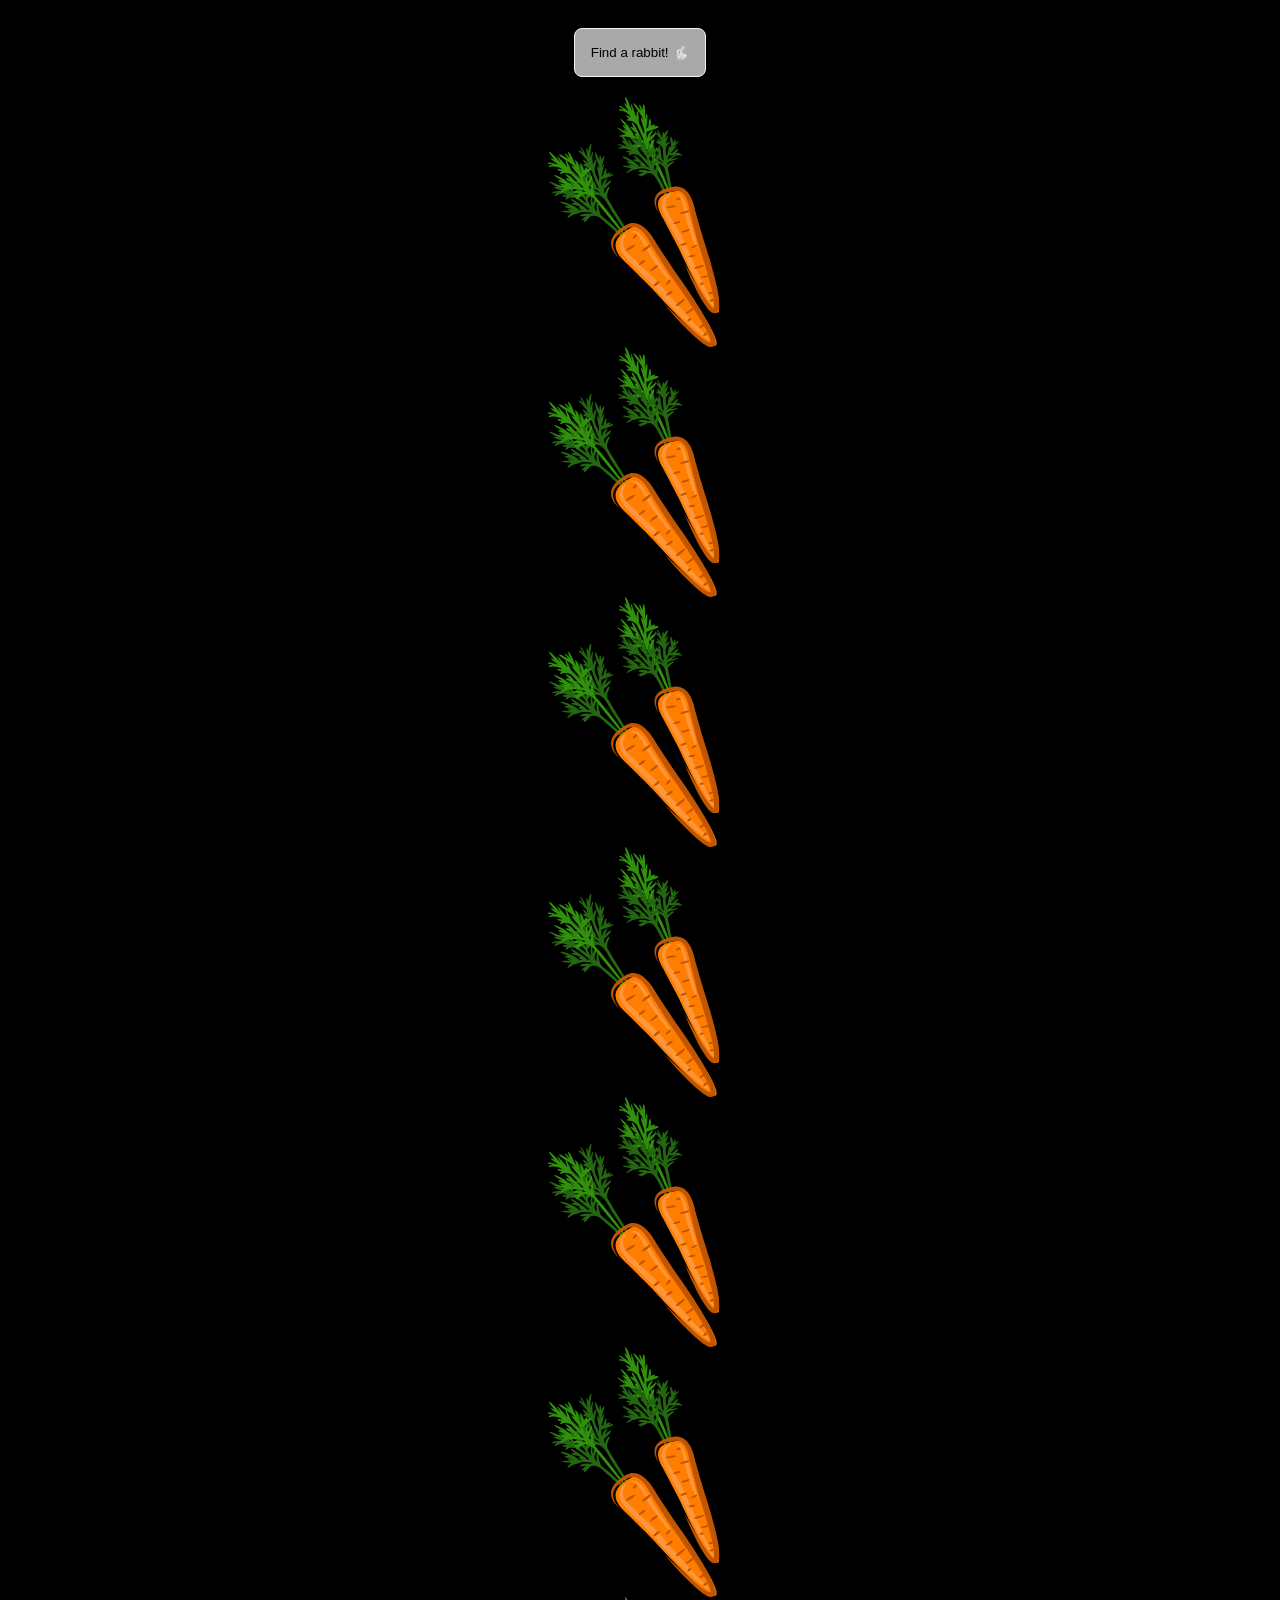
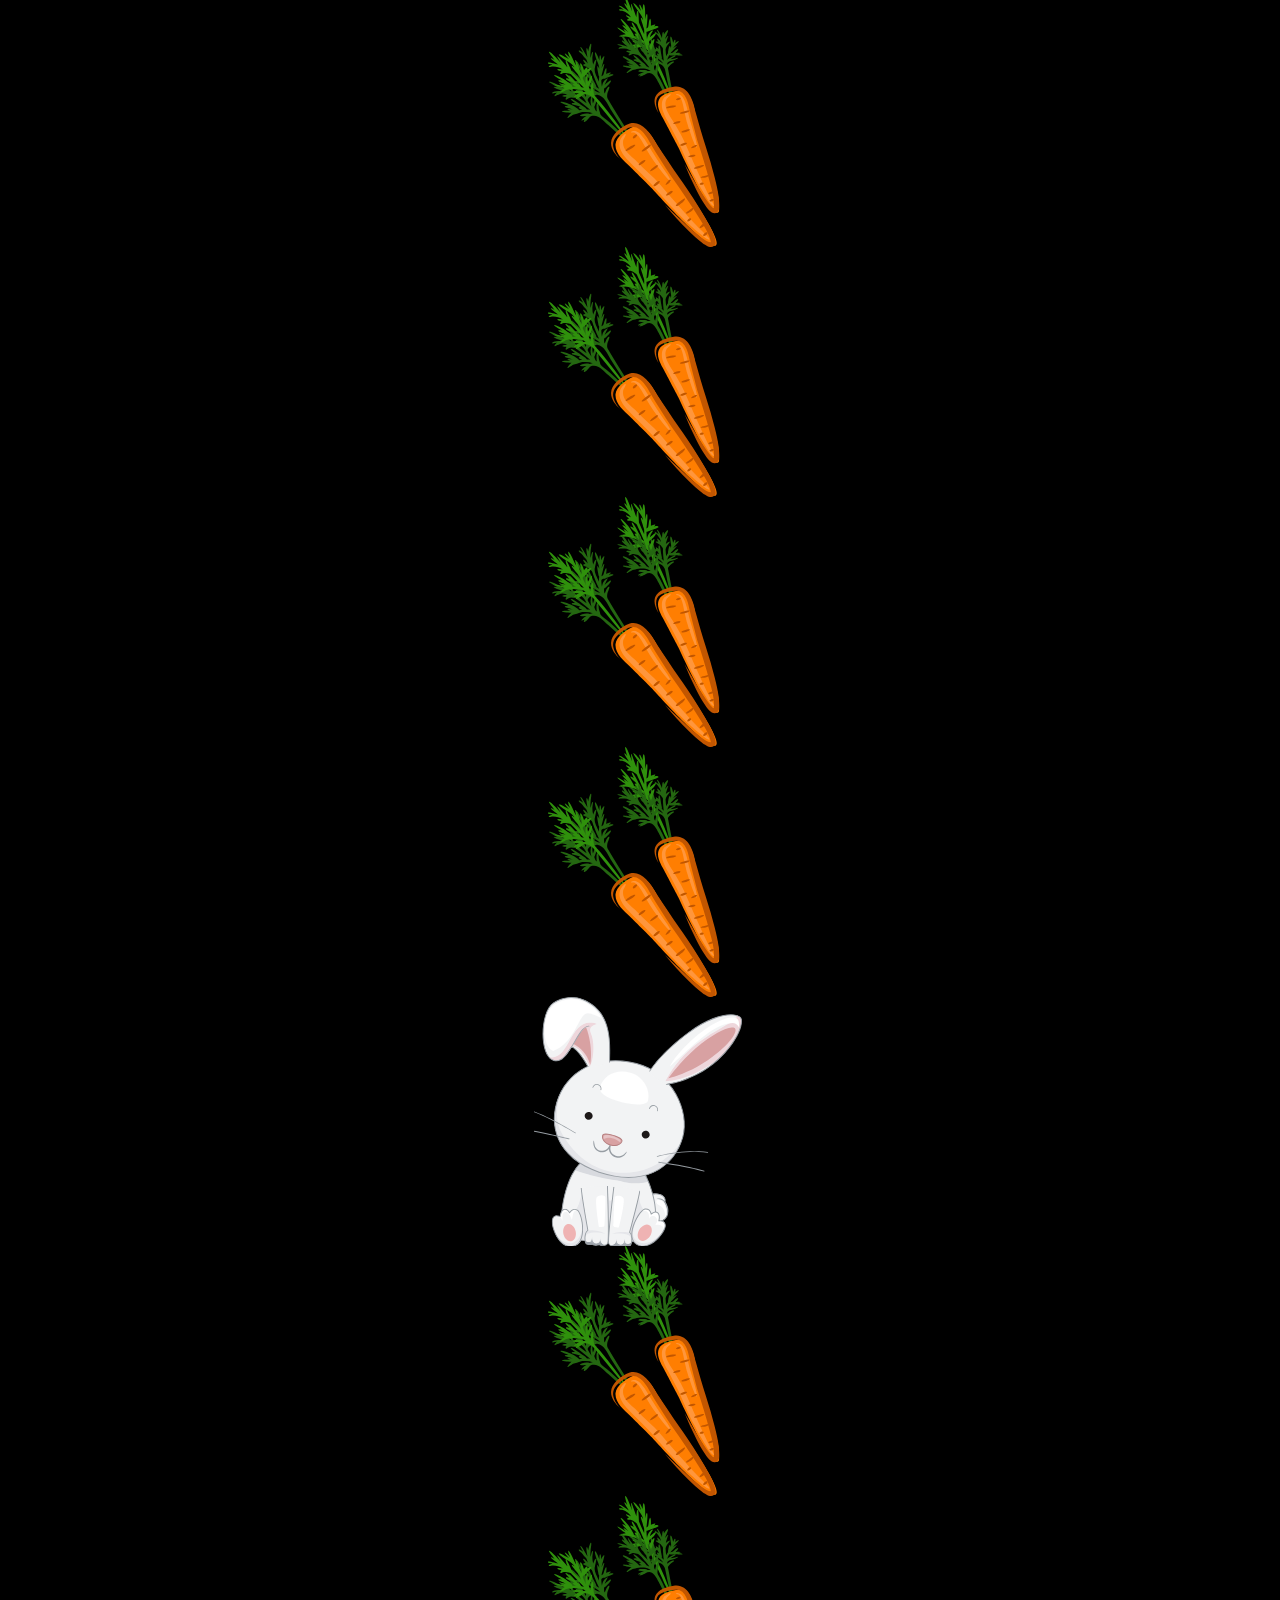
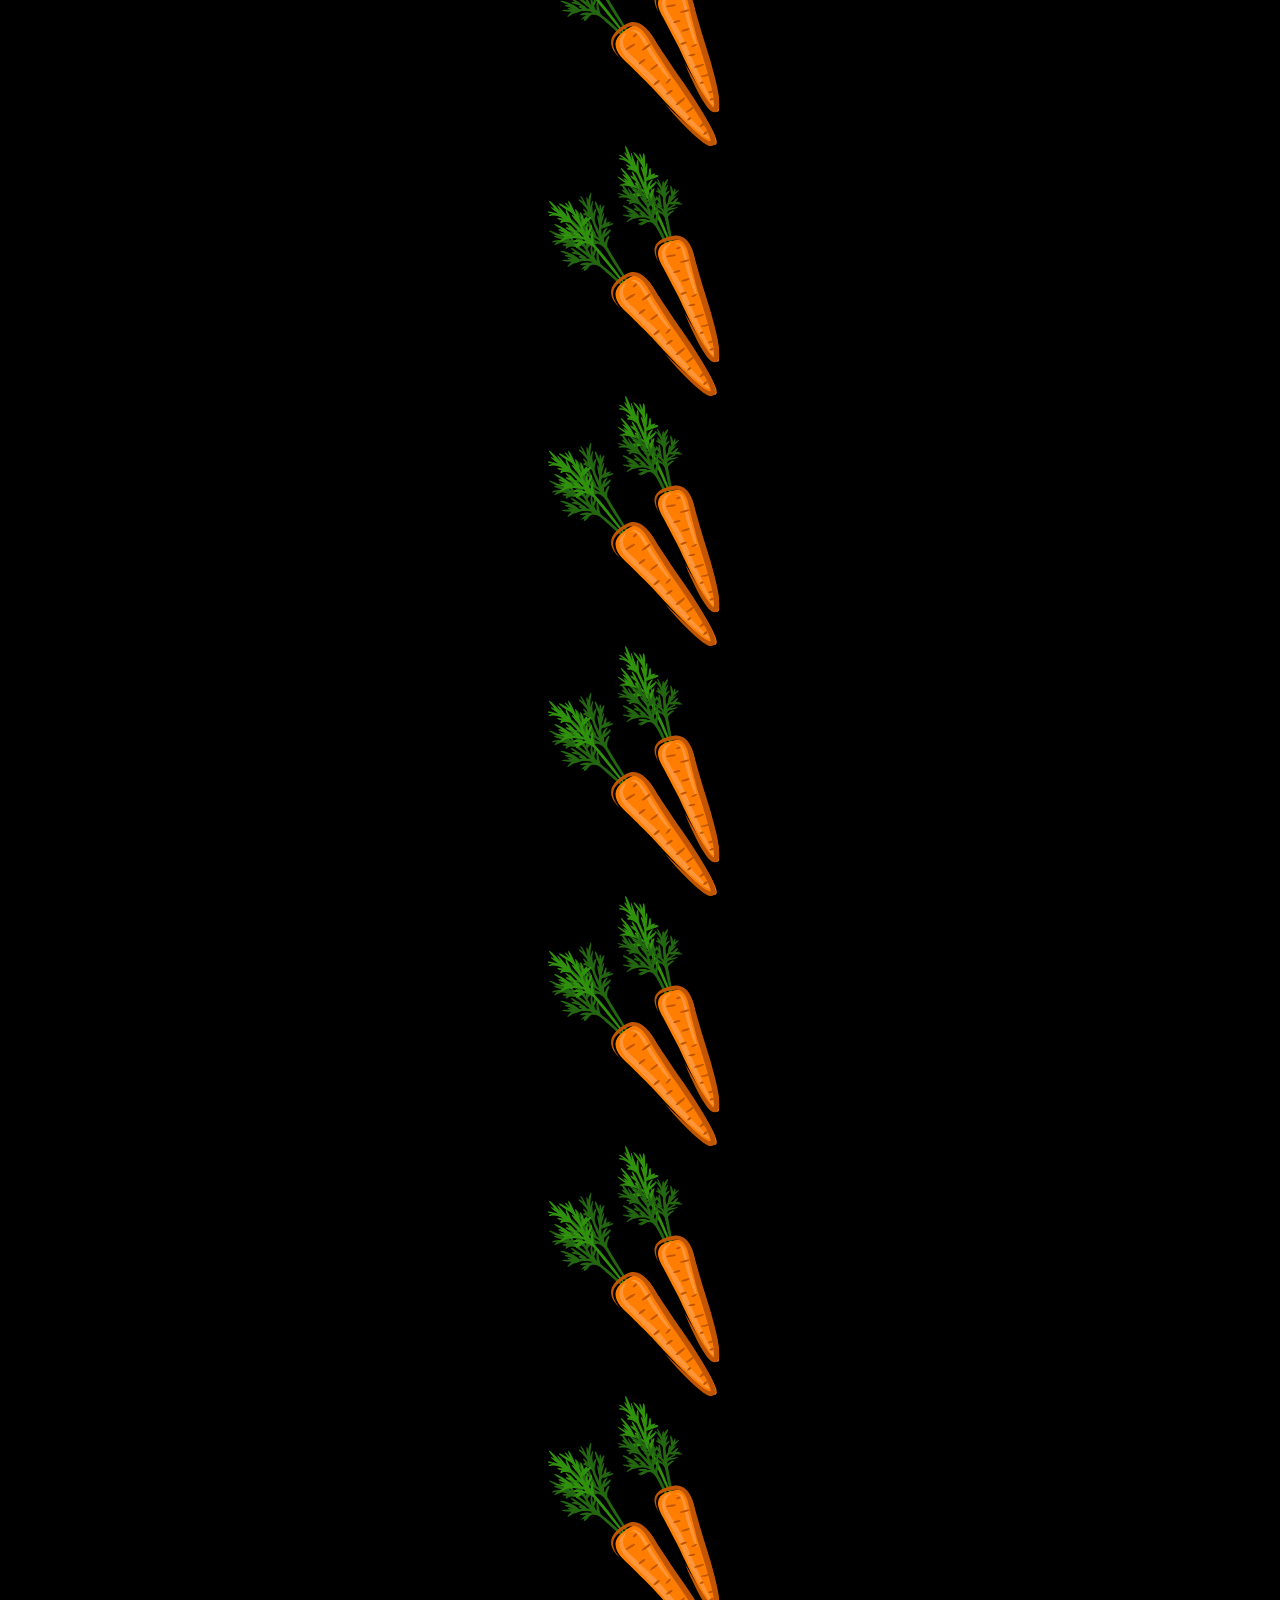
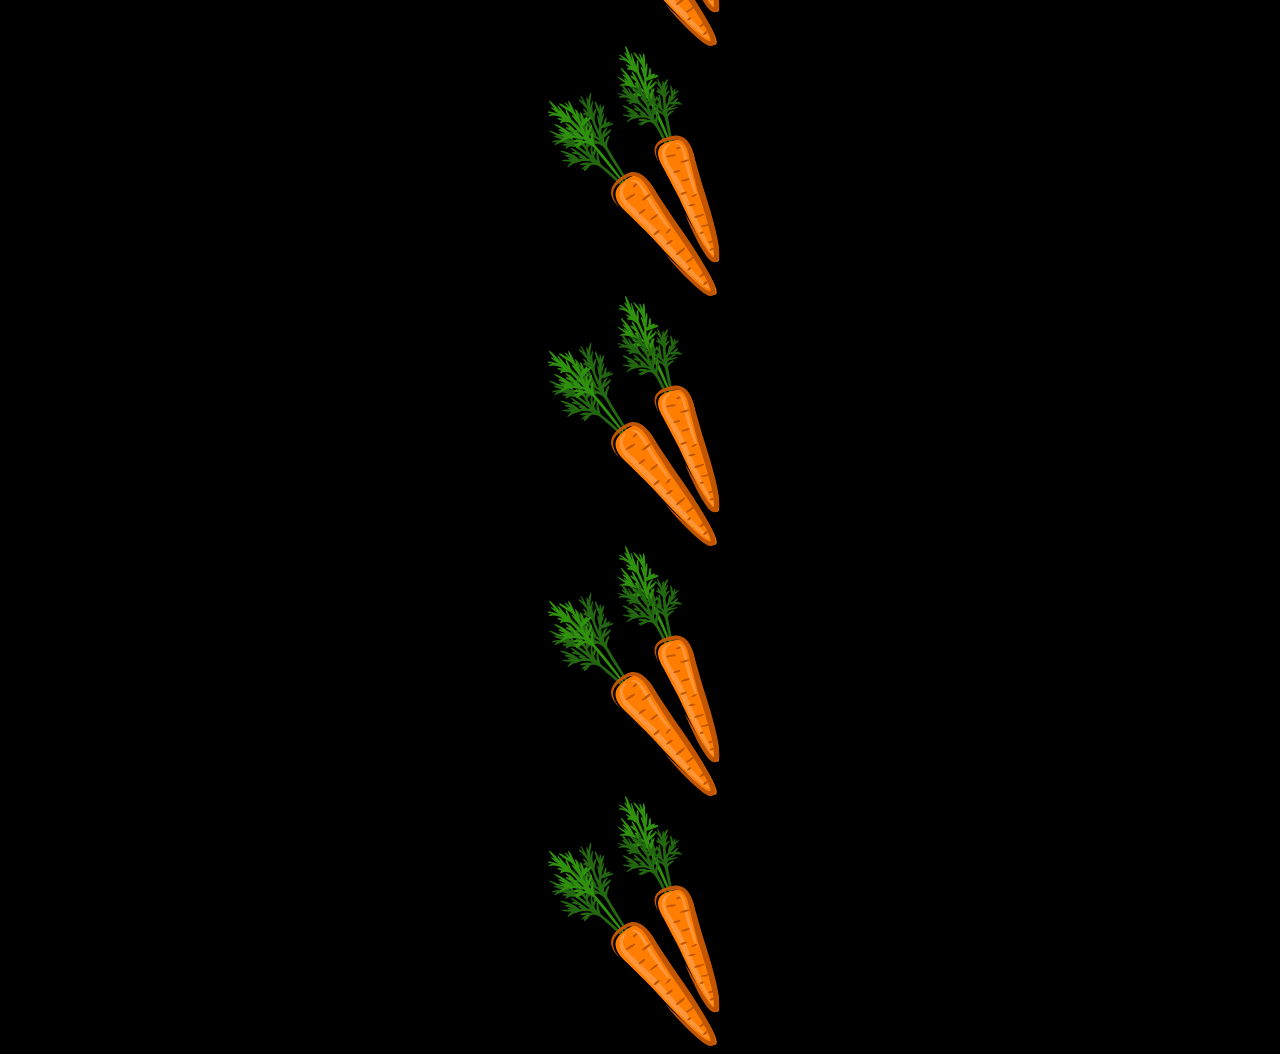
<file: chapter3/rabbits/index.html>
<!DOCTYPE html>
<html lang="en">
<head>
    <meta charset="UTF-8"/>
    <meta name="viewport" content="width=device-width, initial-scale=1.0"/>
    <title>Scroll</title>
    <link rel="stylesheet" href="style.css">
    <script src="main.js" defer></script>
</head>
<body>
<button class="button">Find a rabbit! 🐇</button>
<img src="img/carrot.png" alt="carrot-img">
<img src="img/carrot.png" alt="carrot-img">
<img src="img/carrot.png" alt="carrot-img">
<img src="img/carrot.png" alt="carrot-img">
<img src="img/carrot.png" alt="carrot-img">
<img src="img/carrot.png" alt="carrot-img">
<img src="img/carrot.png" alt="carrot-img">
<img src="img/carrot.png" alt="carrot-img">
<img src="img/carrot.png" alt="carrot-img">
<img src="img/carrot.png" alt="carrot-img">
<img id="rabbit" src="img/rabbit.png" alt="rabbit-img">
<img src="img/carrot.png" alt="carrot-img">
<img src="img/carrot.png" alt="carrot-img">
<img src="img/carrot.png" alt="carrot-img">
<img src="img/carrot.png" alt="carrot-img">
<img src="img/carrot.png" alt="carrot-img">
<img src="img/carrot.png" alt="carrot-img">
<img src="img/carrot.png" alt="carrot-img">
<img src="img/carrot.png" alt="carrot-img">
<img src="img/carrot.png" alt="carrot-img">
<img src="img/carrot.png" alt="carrot-img">
<img src="img/carrot.png" alt="carrot-img">
<img src="img/carrot.png" alt="carrot-img">

</body>
</html>
</file>
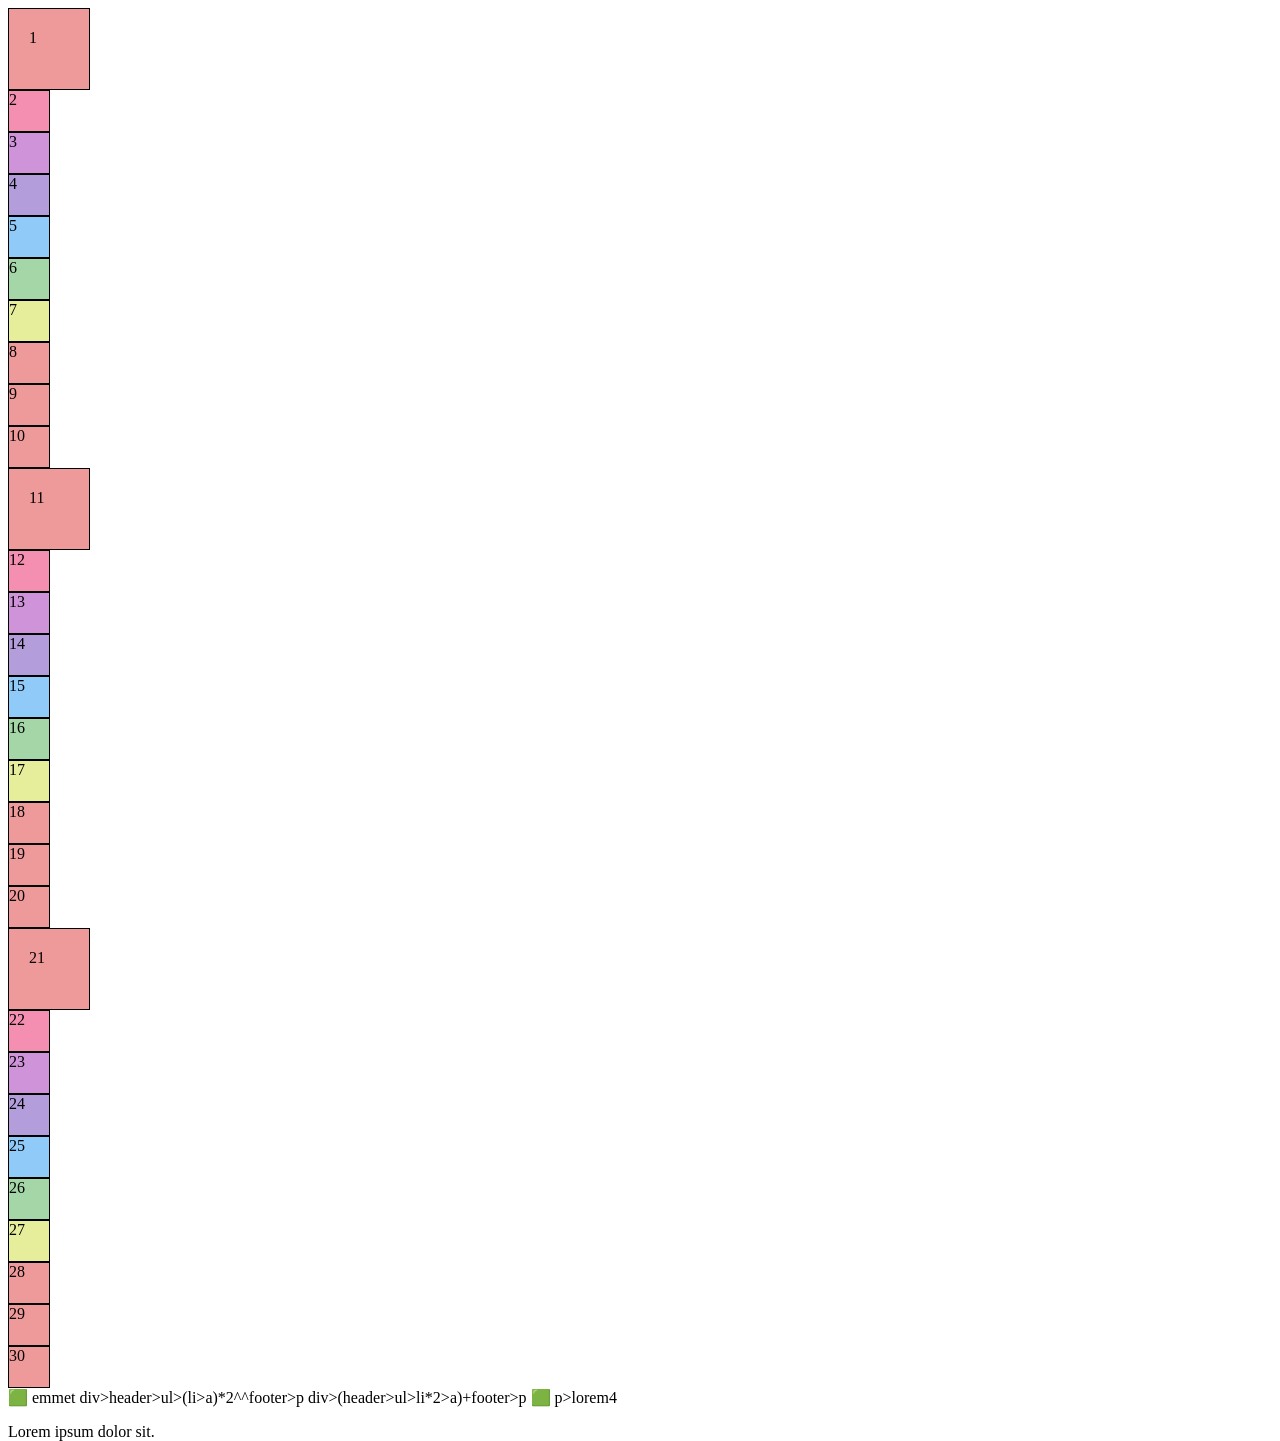
<file: basic/flexbox.html>
<!DOCTYPE html>
<html lang="en">
<head>
    <meta charset="UTF-8">
    <meta http-equiv="X-UA-Compatible" content="IE=edge">
    <meta name="viewport" content="width= , initial-scale=1.0">
    <title>Document</title>
    <style>
        body, html {
            height: 100%;
        }
        .box {
            background-color: beige;
            height: 100%;
            /* height: 100vh; */
            /* 🟩 vh: 부모에 상관없이 viewport(보이는곳)의 100%로 하고 싶으면 100vh(viewport height) */
            display: flex;
            /* flex-direction: row;
            flex-wrap: wrap-reverse; */
            /* ↑ ↓ 위 두줄과 아래 한줄 같음! */
            flex-flow: row wrap-reverse;    /* flex-direction + flex-wrap = flex-flow */
            justify-content: space-around;  /* main axis의 아이템의 정렬(오른쪽/왼쪽/중간정렬) - 아이템의 순서는 유지! */
            align-items: baseline;          /* cross axis의 아이템의 정렬! */
            align-content: space-around;    /* cross axis의 아이템의 정렬! */
        }
        .item {
            width: 40px;
            height: 40px;
            border: 1px solid black;
        }
        .item1 {
            background-color: #ef9a9a;
            padding: 20px;
            align-self: center;     /* 하나의 아이템만 정렬하고 싶을때! */
        }
        .item2 {
            background-color: #f48fb1;
            flex-grow: 1;   /* 아이템이 커질때 몇의 비율로 더 커져야하는가 */
            flex-shrink: 2; /* 아이템이 최소로 작아졌을때 몇의 비율로 더 작아져야하는가  */
            /* flex-basis: 60%; */ /* flex-grow + flex-shrink 를 안쓰고 이걸로 해결보는 것 같음 */
        }
        .item3 {
            background-color: #ce93d8;
            flex-grow: 1;
            flex-shrink: 1;
            /* flex-basis: 30%; */ /* flex-grow + flex-shrink 를 안쓰고 이걸로 해결보는 것 같음 */
        }
        .item4 {
            background-color: #b39ddb;
            flex-grow: 1;
            flex-shrink: 1;
            /* flex-basis: 10%; */ /* flex-grow + flex-shrink 를 안쓰고 이걸로 해결보는 것 같음 */
        }
        .item5 {
            background-color: #90caf9;
        }
        .item6 {
            background-color: #a5d6a7;
        }
        .item7 {
            background-color: #e6ee9c;
        }
        .item8 {
            background-color: #ef9a9a;
        }
        .item9 {
            background-color: #ef9a9a;
        }
        .item10 {
            background-color: #ef9a9a;
        }
        
    </style>
    <script defer src="js-concept.js"></script>
</head>
<body>
    <div class="container">
        <div class="item item1">1</div>
        <div class="item item2">2</div>
        <div class="item item3">3</div>
        <div class="item item4">4</div>
        <div class="item item5">5</div>
        <div class="item item6">6</div>
        <div class="item item7">7</div>
        <div class="item item8">8</div>
        <div class="item item9">9</div>
        <div class="item item10">10</div>
        <div class="item item1">11</div>
        <div class="item item2">12</div>
        <div class="item item3">13</div>
        <div class="item item4">14</div>
        <div class="item item5">15</div>
        <div class="item item6">16</div>
        <div class="item item7">17</div>
        <div class="item item8">18</div>
        <div class="item item9">19</div>
        <div class="item item10">20</div>
        <div class="item item1">21</div>
        <div class="item item2">22</div>
        <div class="item item3">23</div>
        <div class="item item4">24</div>
        <div class="item item5">25</div>
        <div class="item item6">26</div>
        <div class="item item7">27</div>
        <div class="item item8">28</div>
        <div class="item item9">29</div>
        <div class="item item10">30</div>
    </div>

    🟩 emmet
    div>header>ul>(li>a)*2^^footer>p
    div>(header>ul>li*2>a)+footer>p

    🟩 p>lorem4
    <p>Lorem ipsum dolor sit.</p>
    
</body>
</html>
</file>
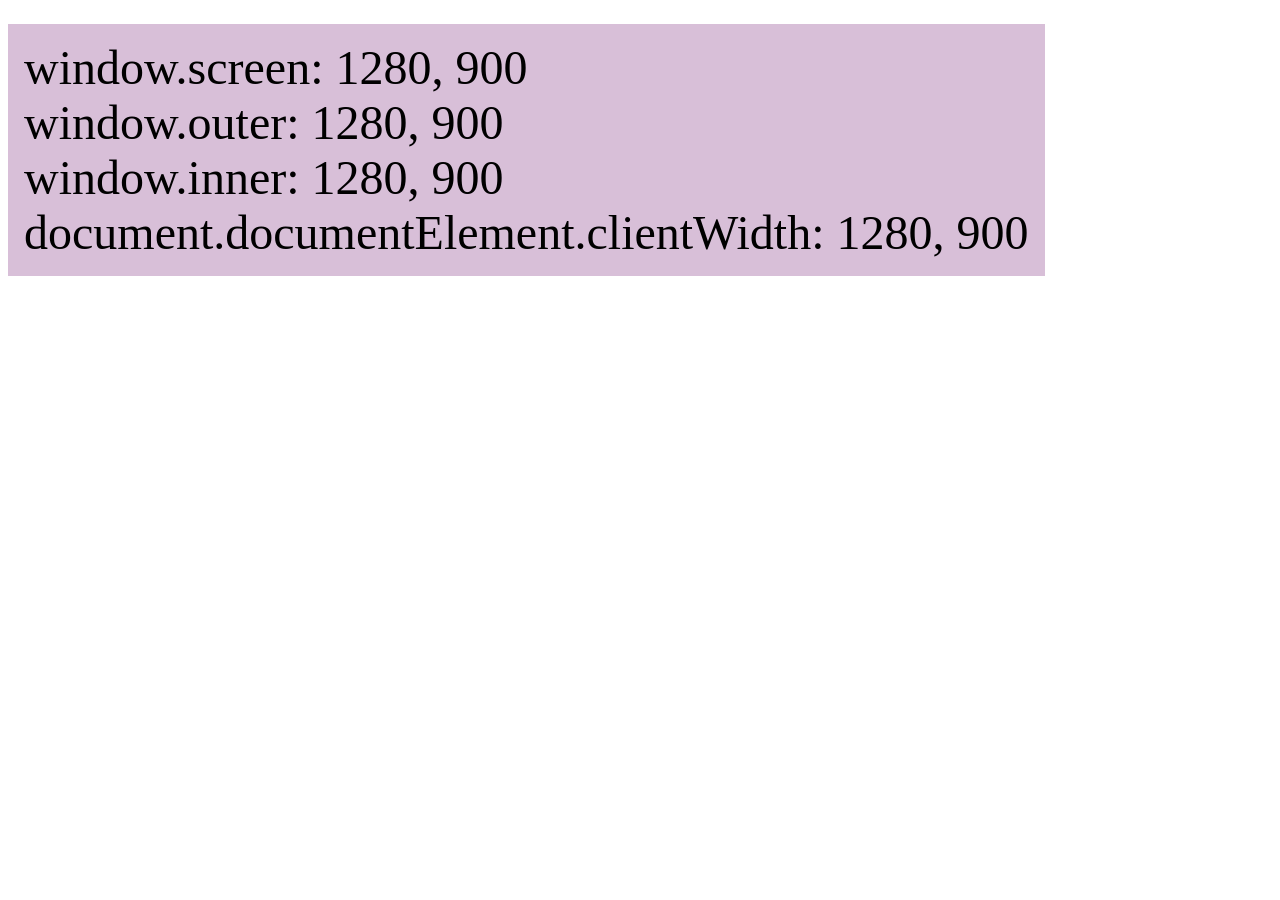
<file: chapter2/2window_size.html>
<!doctype html>
<html lang="en">
<head>
    <meta charset="UTF-8">
    <meta name="viewport"
          content="width=device-width, user-scalable=no, initial-scale=1.0, maximum-scale=1.0, minimum-scale=1.0">
    <meta http-equiv="X-UA-Compatible" content="ie=edge">
    <title>Window Size</title>
    <style>
        .tag {
            display: inline-block;
            background-color: thistle;
            padding: 16px;
            margin-top: 16px;
            font-size: 48px;
        }
    </style>
</head>
<body>
<div class="tag"></div>
<!--
 🟩 window.screen
  : 모니터의 해상도, 즉, 브라우저 바깥에 있는 아이들까지 다합한 모니터 사이즈를 말하는 것!
 🟩 window.outer
  : URL, 탭을 포함한 브라우저의 전체적인 사이즈
 🟩 window.inner
  : 스크롤바가 있으면 그 스크롤바 전체를 포함한 웹페이지
 🟩 document.documentElement.clientWidth
  : 스크롤바를 제외한 스크린!
-->
<script>
    const tag = document.querySelector('.tag');
    function updateTag() {
        tag.innerHTML = `
            window.screen: ${window.screen.width}, ${window.screen.height} <br/>
            window.outer: ${window.outerWidth}, ${window.outerHeight} <br/>
            window.inner: ${window.innerWidth}, ${window.innerHeight} <br/>
            document.documentElement.clientWidth: ${document.documentElement.clientWidth}, ${document.documentElement.clientHeight}
        `;
    }
    window.addEventListener('resize', () => {
        updateTag();
    });
    updateTag();
</script>
</body>
</html>
</file>
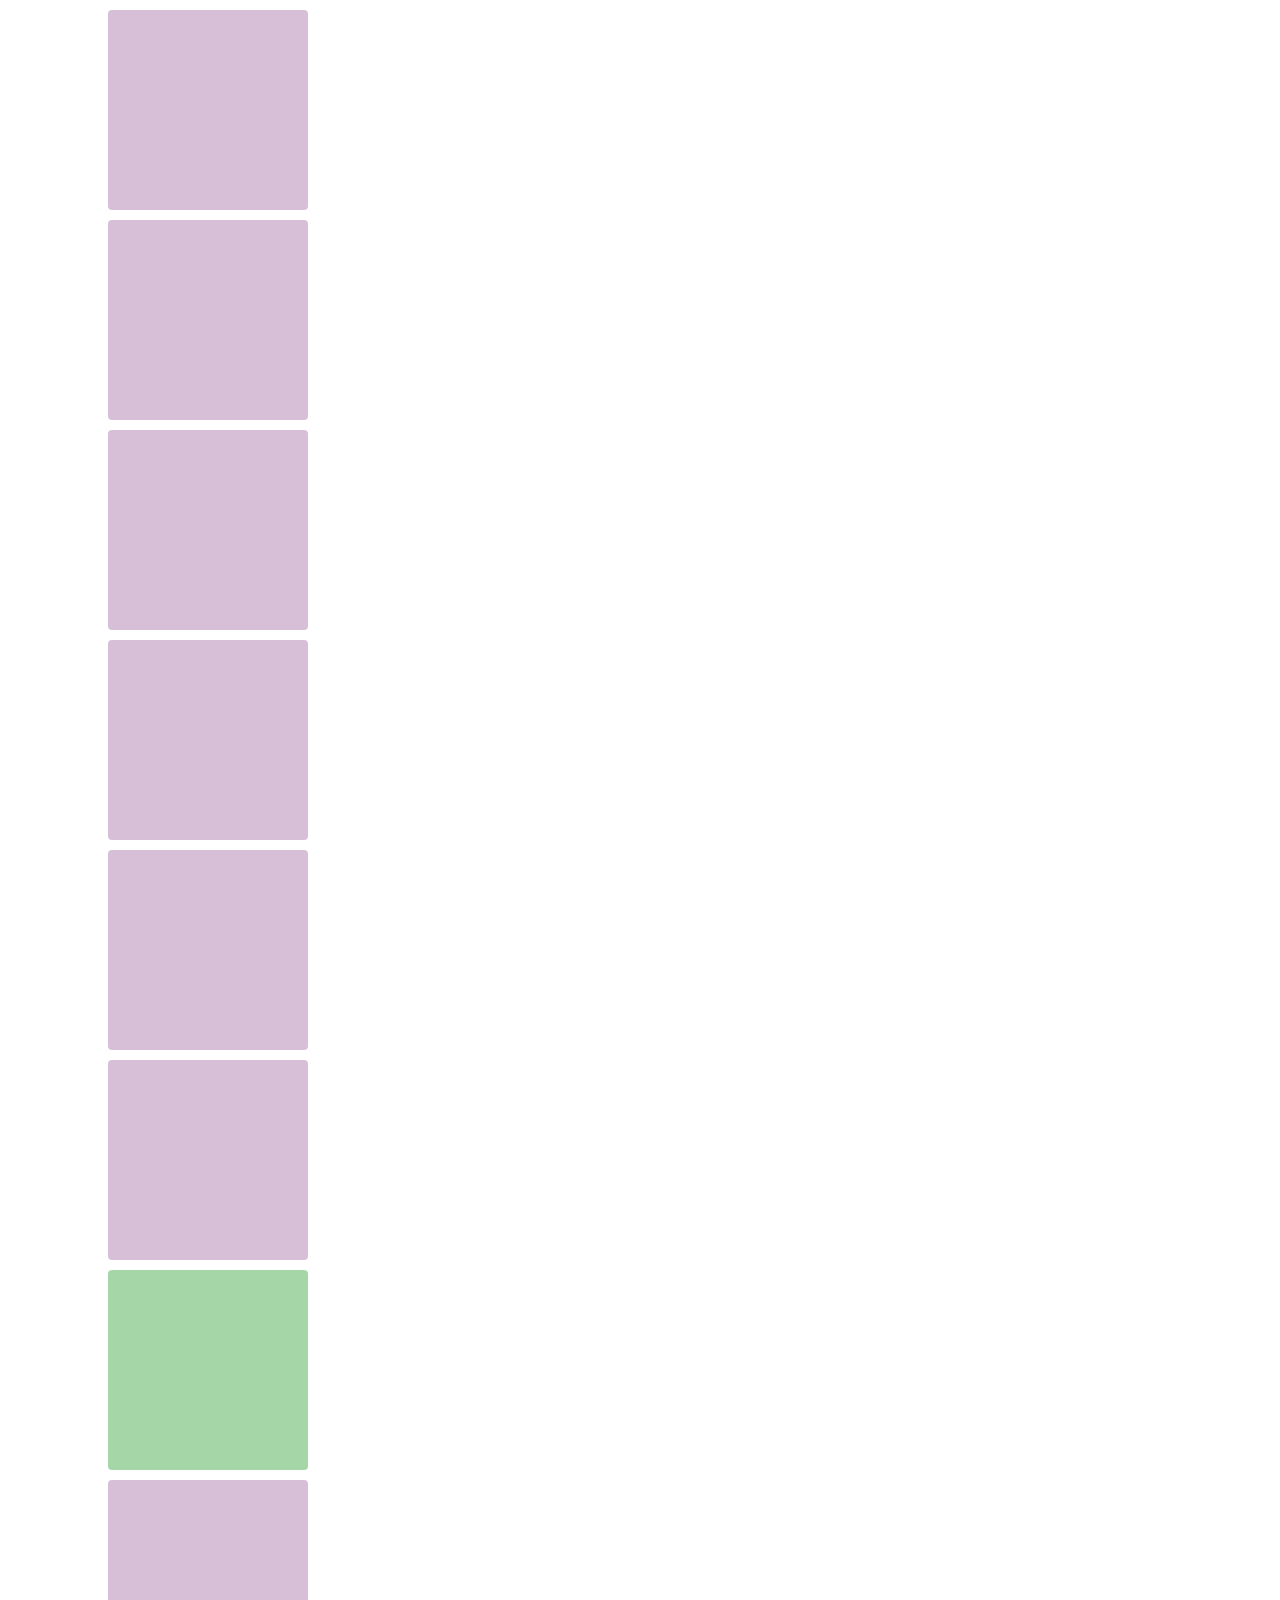
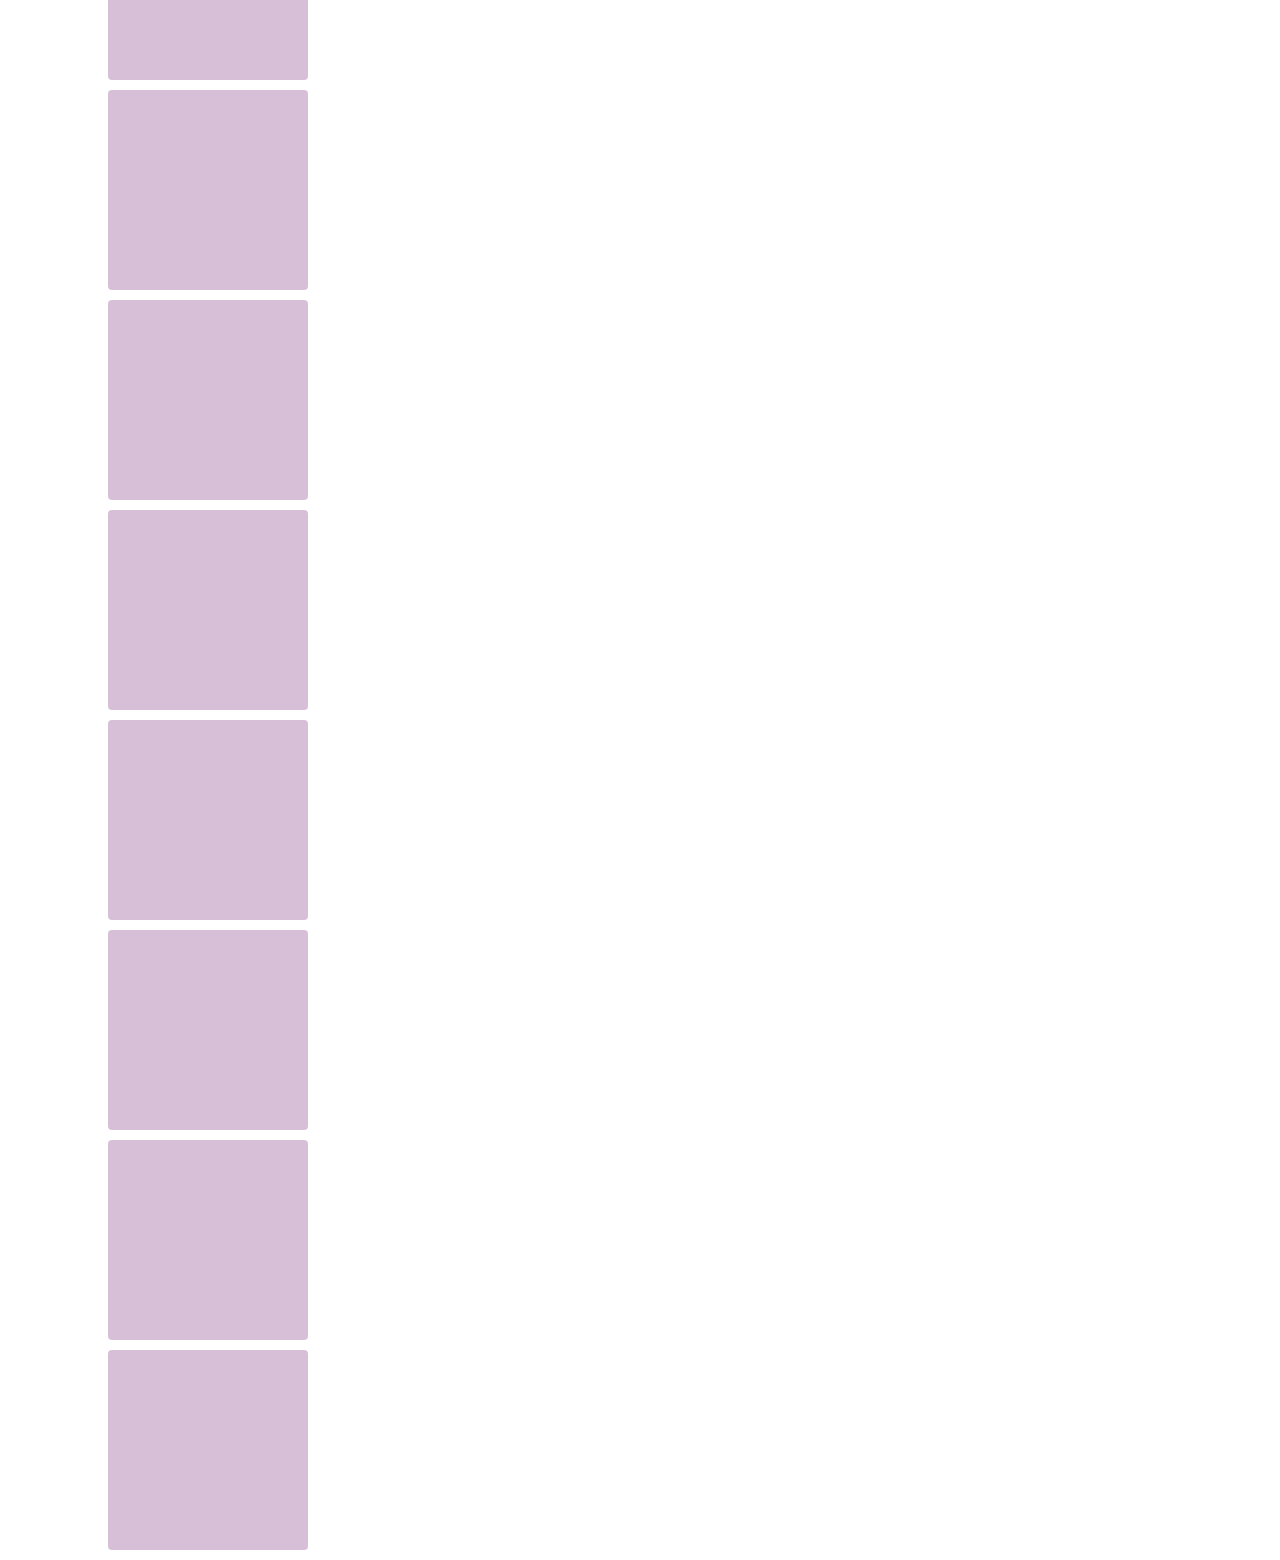
<file: chapter2/4client_pageXY.html>
<!doctype html>
<html lang="en">
<head>
    <meta charset="UTF-8">
    <meta name="viewport"
          content="width=device-width, user-scalable=no, initial-scale=1.0, maximum-scale=1.0, minimum-scale=1.0">
    <meta http-equiv="X-UA-Compatible" content="ie=edge">
    <title>Client & Page X, Y</title>
    <style>
        body {
            /*overflow: hidden;   !* 컨텐츠 내용이 window 보다 벗어나게 되면 보이지 않게 만드는 것! *!*/
        }
        .box {
            background-color: thistle;
            width: 200px;
            height: 200px;
            margin: 10px 10px 10px 100px;
            border-radius: 4px;
        }

        .special {
            background-color: #a5d6a7;
        }
    </style>
</head>
<body>
<div class="box"></div>
<div class="box"></div>
<div class="box"></div>
<div class="box"></div>
<div class="box"></div>
<div class="box"></div>
<div class="box special"></div>
<div class="box"></div>
<div class="box"></div>
<div class="box"></div>
<div class="box"></div>
<div class="box"></div>
<div class="box"></div>
<div class="box"></div>
<div class="box"></div>


<script>
    const special = document.querySelector('.special');
    special.addEventListener('click', (event) => {
        const rect = special.getBoundingClientRect();
        console.log(rect);
        console.log(`client: ${event.clientX}, ${event.clientY}`);
        console.log(`page: ${event.pageX}, ${event.pageY}`);
    });
</script>
</body>
</html>
</file>
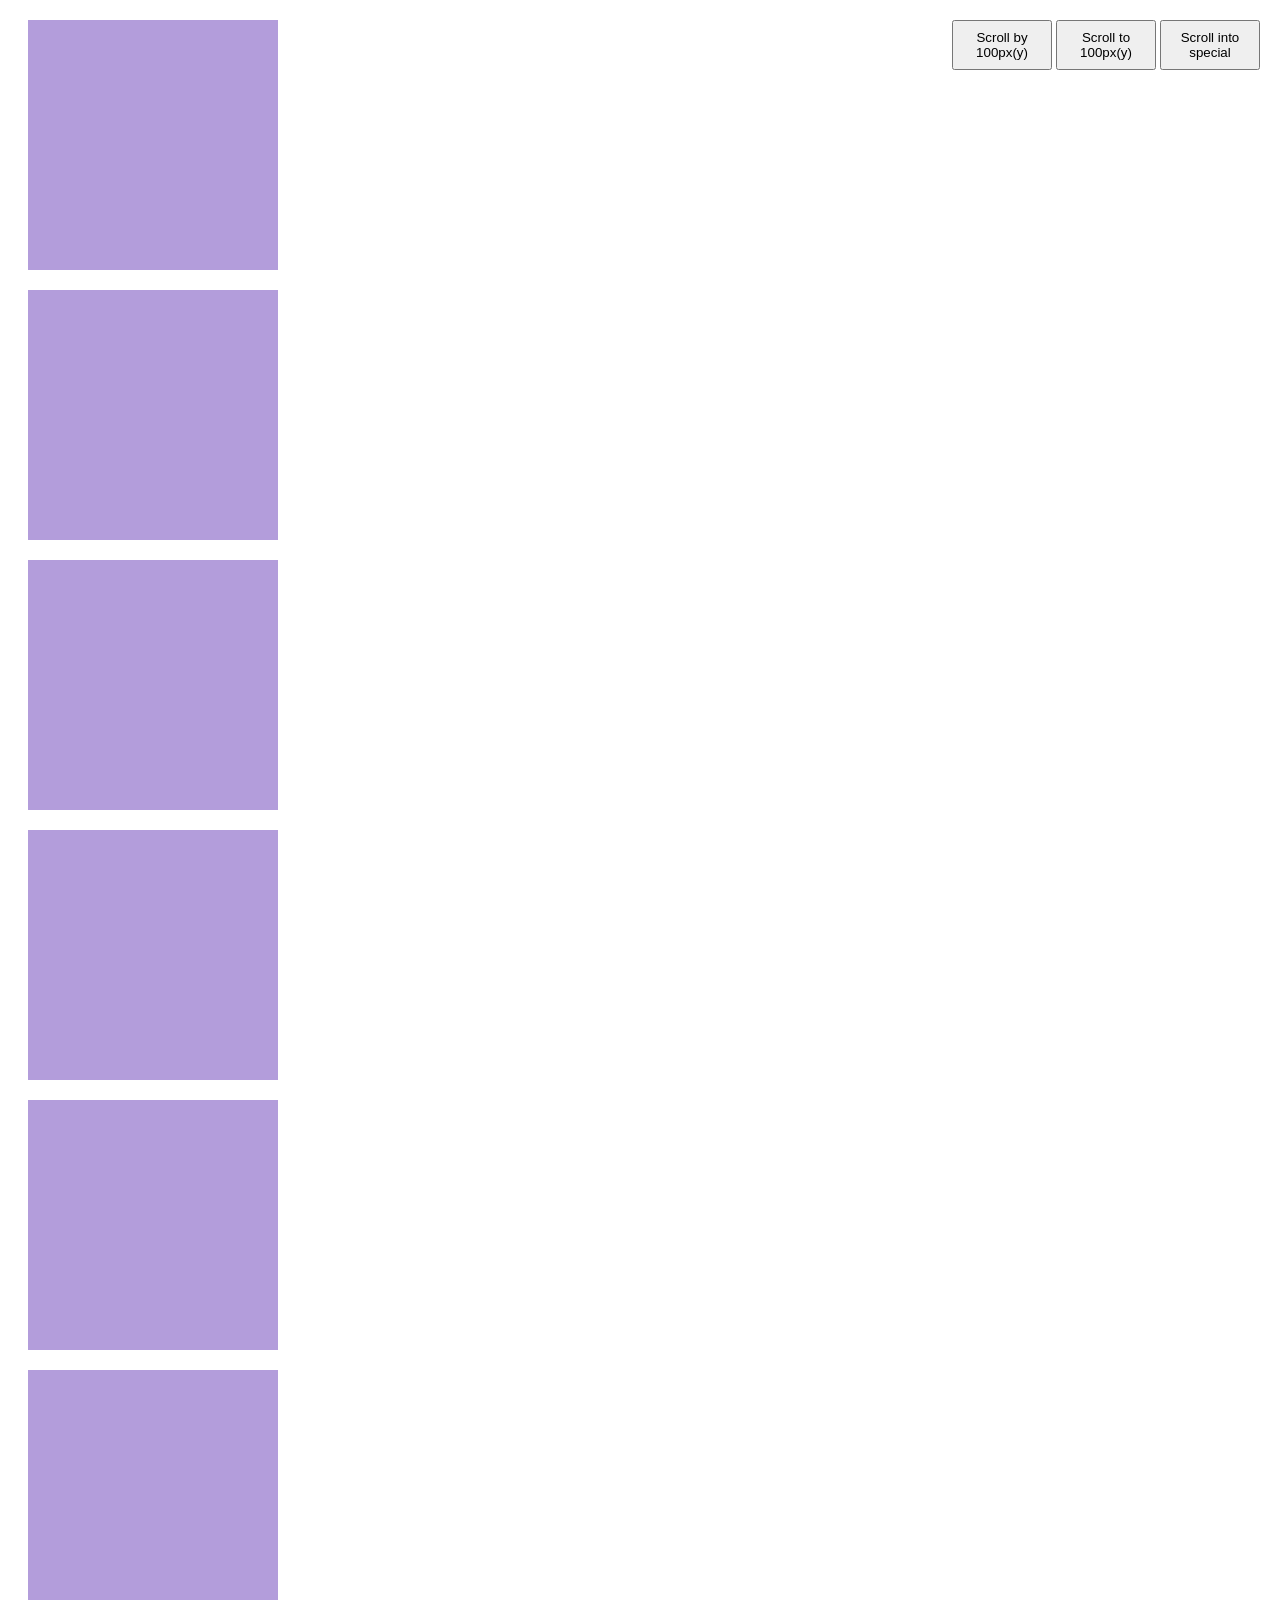
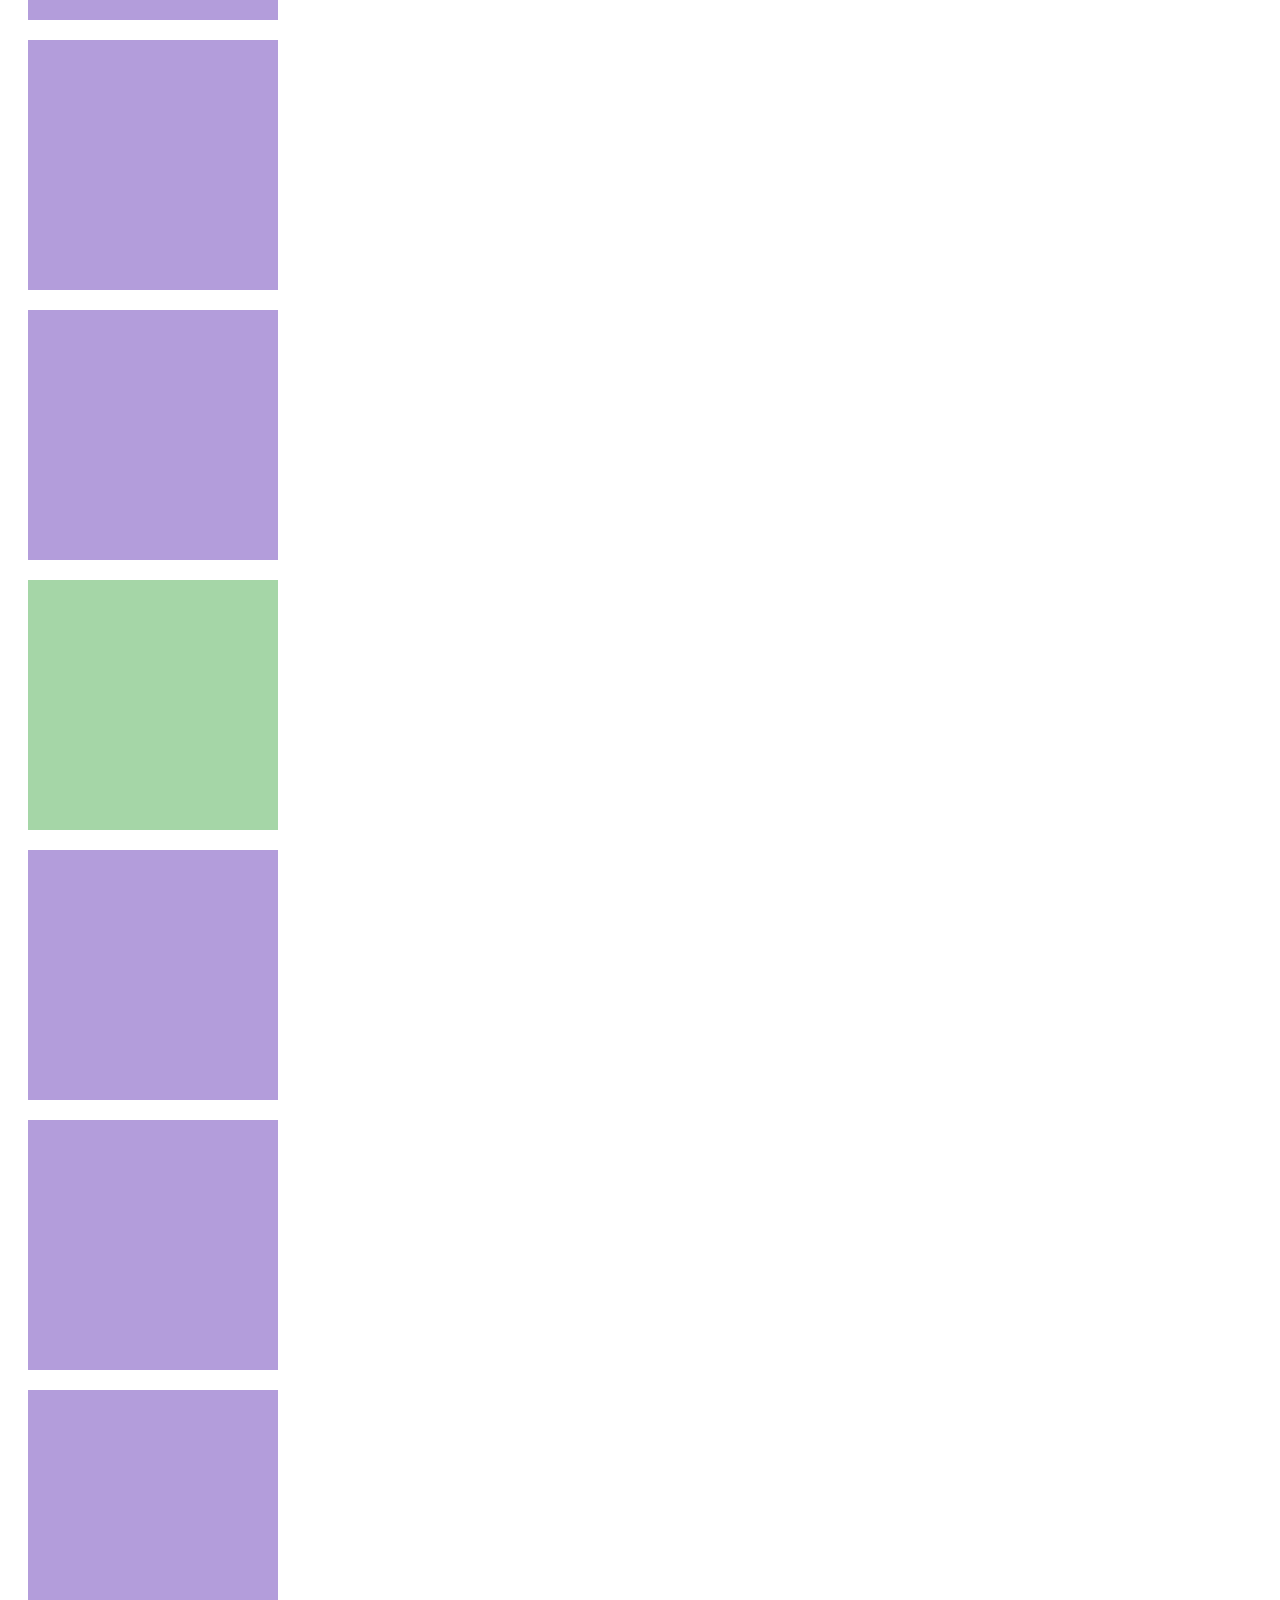
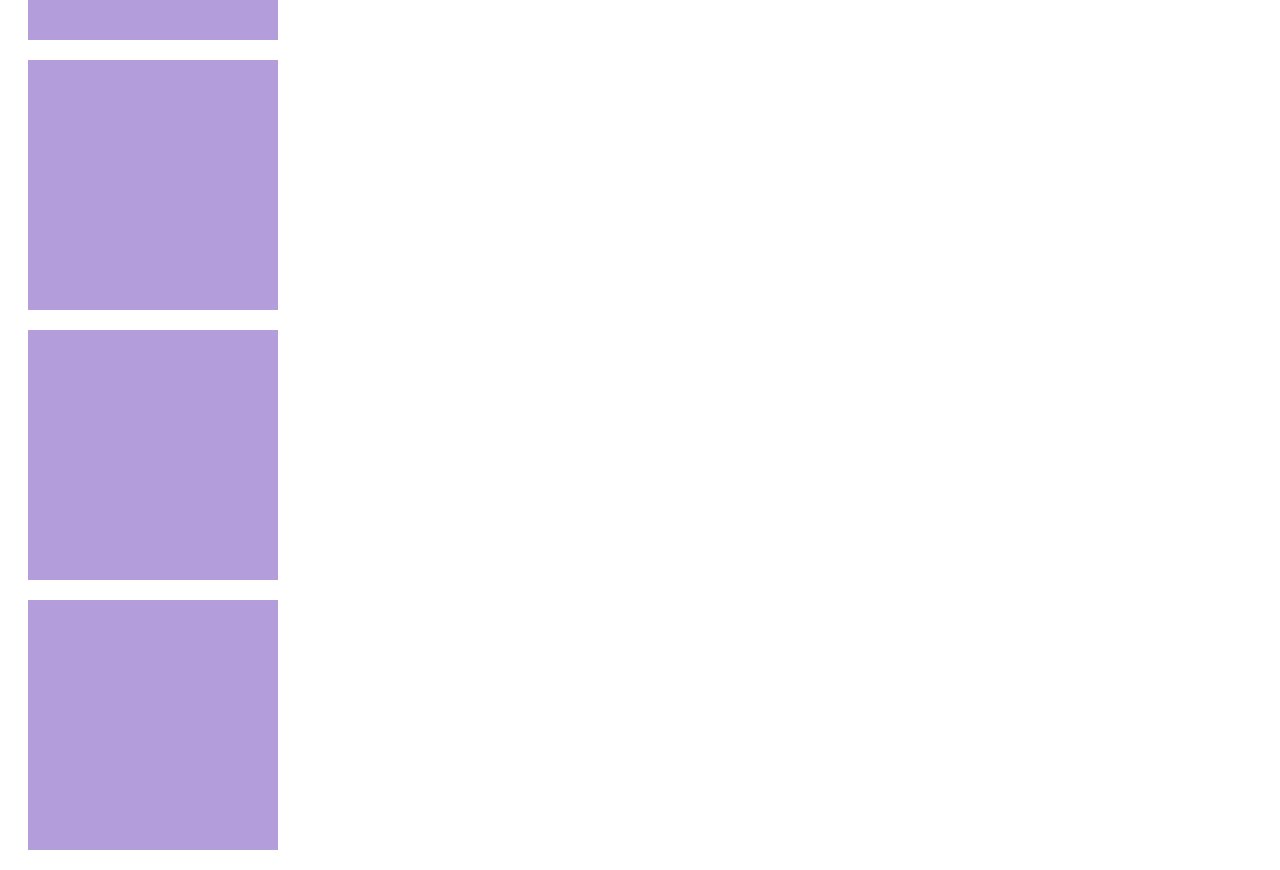
<file: chapter2/5scroll.html>
<!doctype html>
<html lang="en">
<head>
    <meta charset="UTF-8">
    <meta name="viewport"
          content="width=device-width, user-scalable=no, initial-scale=1.0, maximum-scale=1.0, minimum-scale=1.0">
    <meta http-equiv="X-UA-Compatible" content="ie=edge">
    <title>Scroll</title>
    <style>
        .box {
            background-color: #b39ddb;
            width: 250px;
            height: 250px;
            margin: 20px;
        }

        .special {
            background-color: #a5d6a7;
        }

        .scroll-btn {
            width: 100px;
            height: 50px;
        }

        aside {
            position: fixed;
            top: 20px;
            right: 20px;
        }
    </style>
</head>
<body>
<aside>
    <button class="scroll-btn scroll-by-100">Scroll by 100px(y)</button>
    <button class="scroll-btn scroll-to-100">Scroll to 100px(y)</button>
    <button class="scroll-btn scroll-to-special">Scroll into special</button>
</aside>
<div class="box"></div>
<div class="box"></div>
<div class="box"></div>
<div class="box"></div>
<div class="box"></div>
<div class="box"></div>
<div class="box"></div>
<div class="box"></div>
<div class="box special"></div>
<div class="box"></div>
<div class="box"></div>
<div class="box"></div>
<div class="box"></div>
<div class="box"></div>
<div class="box"></div>
<script>
    const special = document.querySelector('.special');
    special.addEventListener('click', (e) => {
        const rect = special.getBoundingClientRect();
        console.log(rect);
        console.log(`client (${e.clientX}, ${e.clientY})`);
        console.log(`page (${e.pageX}, ${e.pageY})`);
    });
    const scroll_by_100 = document.querySelector('.scroll-by-100');
    const scroll_to_100 = document.querySelector('.scroll-to-100');
    const scroll_to_special = document.querySelector('.scroll-to-special');
    scroll_by_100.addEventListener('click', () => {
        // ✔ 방법1)
        // window.scrollBy(0, 100);
        // ✔ 방법2)
        window.scrollBy({
            top : 100,
            left : 0,
            behavior: 'smooth'
        })
    });
    scroll_to_100.addEventListener('click', () => {
        window.scrollTo(0, 100);
    });
    scroll_to_special.addEventListener('click', () => {
        // ✔ 방법1)
        // const rect = special.getBoundingClientRect();
        // window.scrollTo(0, rect.top);
        // ✔ 방법2)
        special.scrollIntoView();
    });
</script>
</body>
</html>
</file>
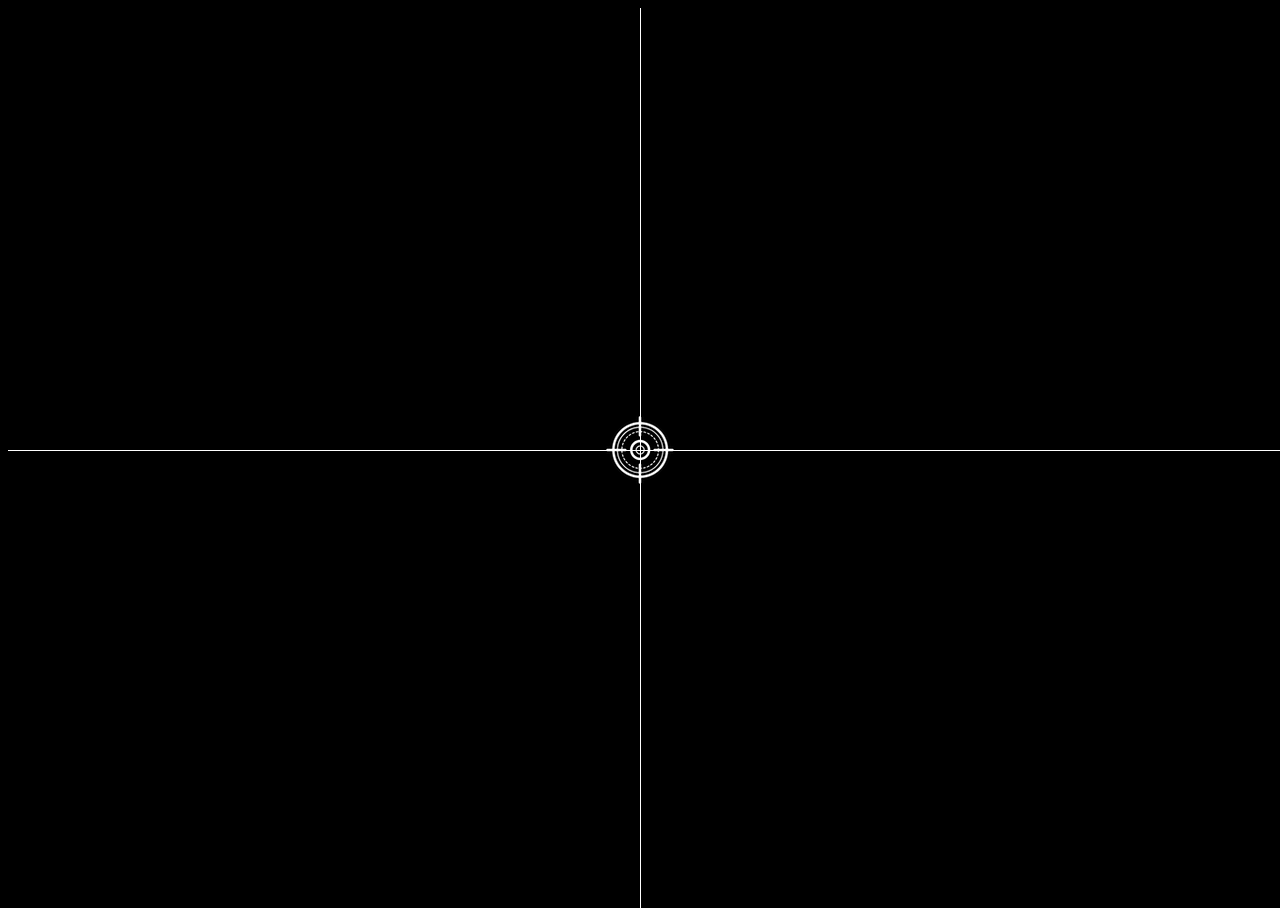
<file: chapter3/coordinates2/1find-coordinate.html>
<!doctype html>
<html lang="en">
<head>
    <meta charset="UTF-8">
    <meta name="viewport"
          content="width=device-width, user-scalable=no, initial-scale=1.0, maximum-scale=1.0, minimum-scale=1.0">
    <meta http-equiv="X-UA-Compatible" content="ie=edge">
    <title>Find Coordinates</title>
    <link rel="stylesheet" href="style.css">
    <script src="main.js" defer></script>
</head>
<body>
<div class="line horizontal"></div>
<div class="line vertical"></div>
<img class="target-img" src="img/target.png" alt="">
<span class="coordinates"></span>

</body>
</html>
</file>
<file: chapter3/rabbits/style.css>
body {
    background-color: black;
    text-align: center;
}
img {
    display: block;
    margin: auto;
}
button {
    outline: none;
    padding: 16px;
    background-color: darkgrey;
    border-radius: 8px;
    border: 1px solid whitesmoke;
    margin: 20px 0;
    cursor: pointer;
}
</file>
<file: chapter3/coordinates2/style.css>
body {
    background-color: black;
}
.line {
    background-color: white;
    position: absolute;
}
.horizontal {
    top: 50%;
    width: 100%;
    height: 1px;
}
.vertical {
    left: 50%;
    width: 1px;
    height: 100%;
}
.target-img {
    position: absolute;
    left: 50%;
    top: 50%;
    transform: translate(-50%, -50%);
}
.coordinates {
    color: white;
    position: absolute;
    left: 50%;
    top: 50%;
    transform: translate(30px, 30px);
}
</file>
